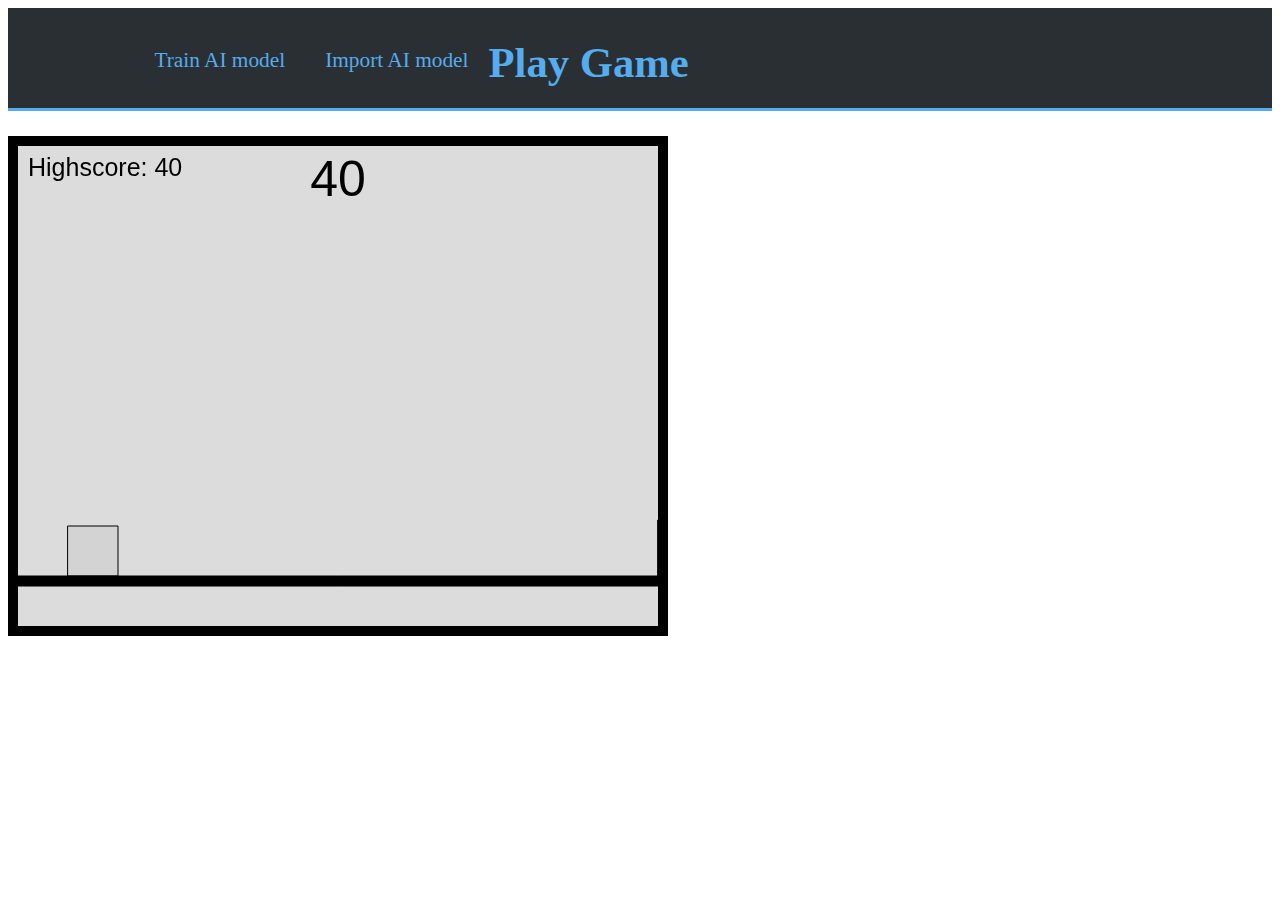
<file: index.html>
<!DOCTYPE html>
<html>

<head>
  <meta charset="utf-8">
  <meta name="viewport" content="width=device-width">
  <title>T-REX AI</title>
  <link href="./css/style.css" rel="stylesheet" type="text/css" />
  <meta http-equiv="X-UA-Compatible" content="ie=edge">
  <script src="./lib/p5.min.js"></script>
  <script defer src="./lib/p5.collide2d.js"></script>
  <script src="./lib/jquery.min.js"></script>
</head>

<body>
  <script src="./lib/AINEAT.js"></script>
  <script src="./js/obstacle.js"></script>
  <script src="./js/dino.js"></script>
  <script src="./js/gameLogic.js"></script>
  <script src="./js/sketch.js"></script>

  <header>
    <div class="container">
      <nav>
        <ul>
          <li><a href="/train.html">Train AI model</a></li>
          <li><a href="/AIPlay.html">Import AI model</a></li>
        </ul>
      </nav>

      <h1 class="title">Play Game</h1>
    </div>
  </header>

  <div id="canvas"></div>
</body>

</html>
</file>
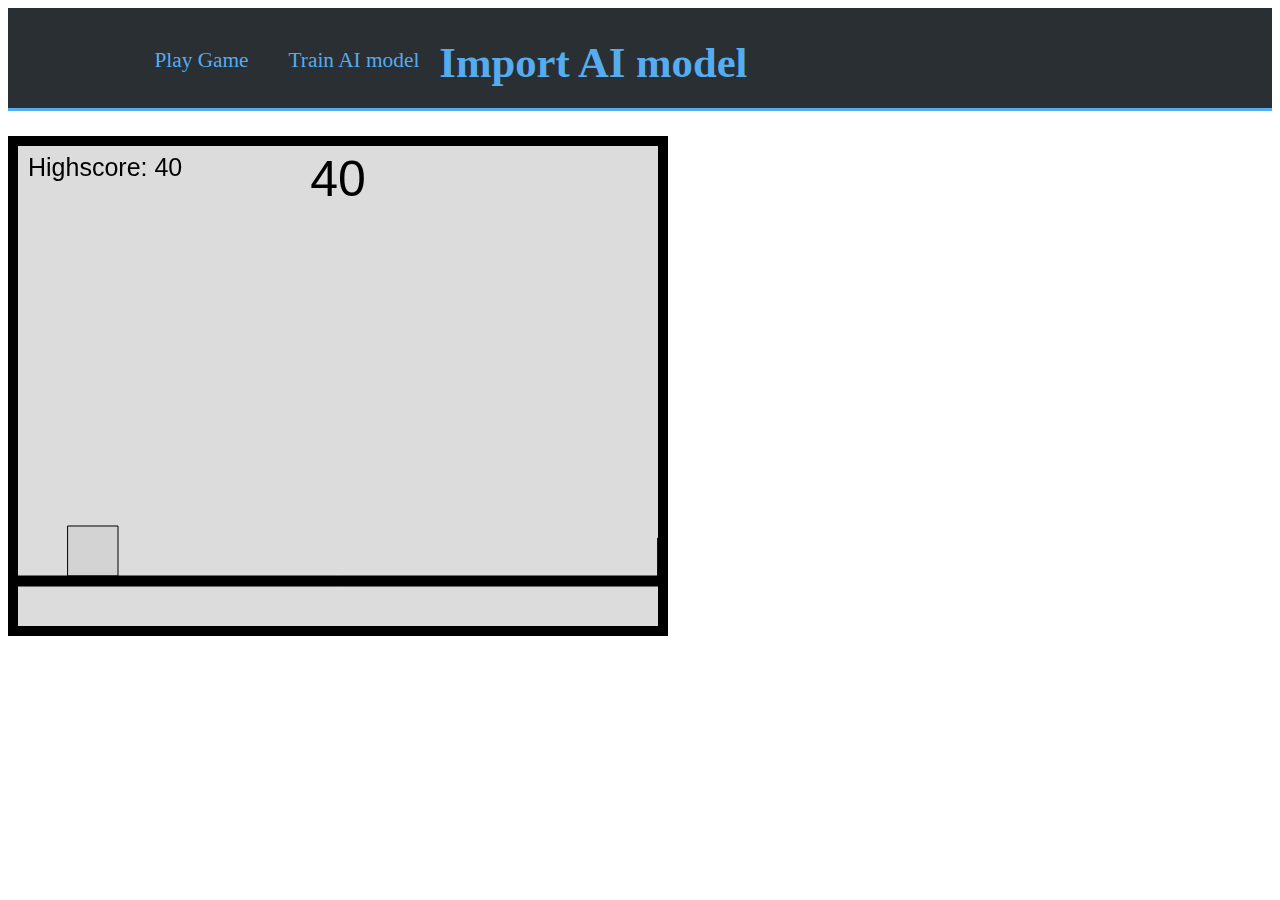
<file: AIPlay.html>
<!DOCTYPE html>
<html>

<head>
  <meta charset="utf-8">
  <meta name="viewport" content="width=device-width">
  <title>T-REX AI</title>
  <link href="./css/style.css" rel="stylesheet" type="text/css" />
  <meta http-equiv="X-UA-Compatible" content="ie=edge">
  <script src="./lib/p5.min.js"></script>
  <script defer src="./lib/p5.collide2d.js"></script>
  <script src="./lib/jquery.min.js"></script>
</head>

<body>
  <script src="./lib/AINEAT.js"></script>
  <script src="./js/obstacle.js"></script>
  <script src="./js/dino.js"></script>
  <script src="./js/gameLogic.js"></script>
  <script src="./js/sketchAIPlay.js"></script>

  <header>
    <div class="container">
      <nav>
        <ul>
          <li><a href="/">Play Game</a></li>
          <li><a href="/train.html">Train AI model</a></li>
        </ul>
      </nav>

      <h1 class="title">Import AI model</h1>
    </div>
  </header>

  <div id="canvas"></div>
</body>

</html>
</file>
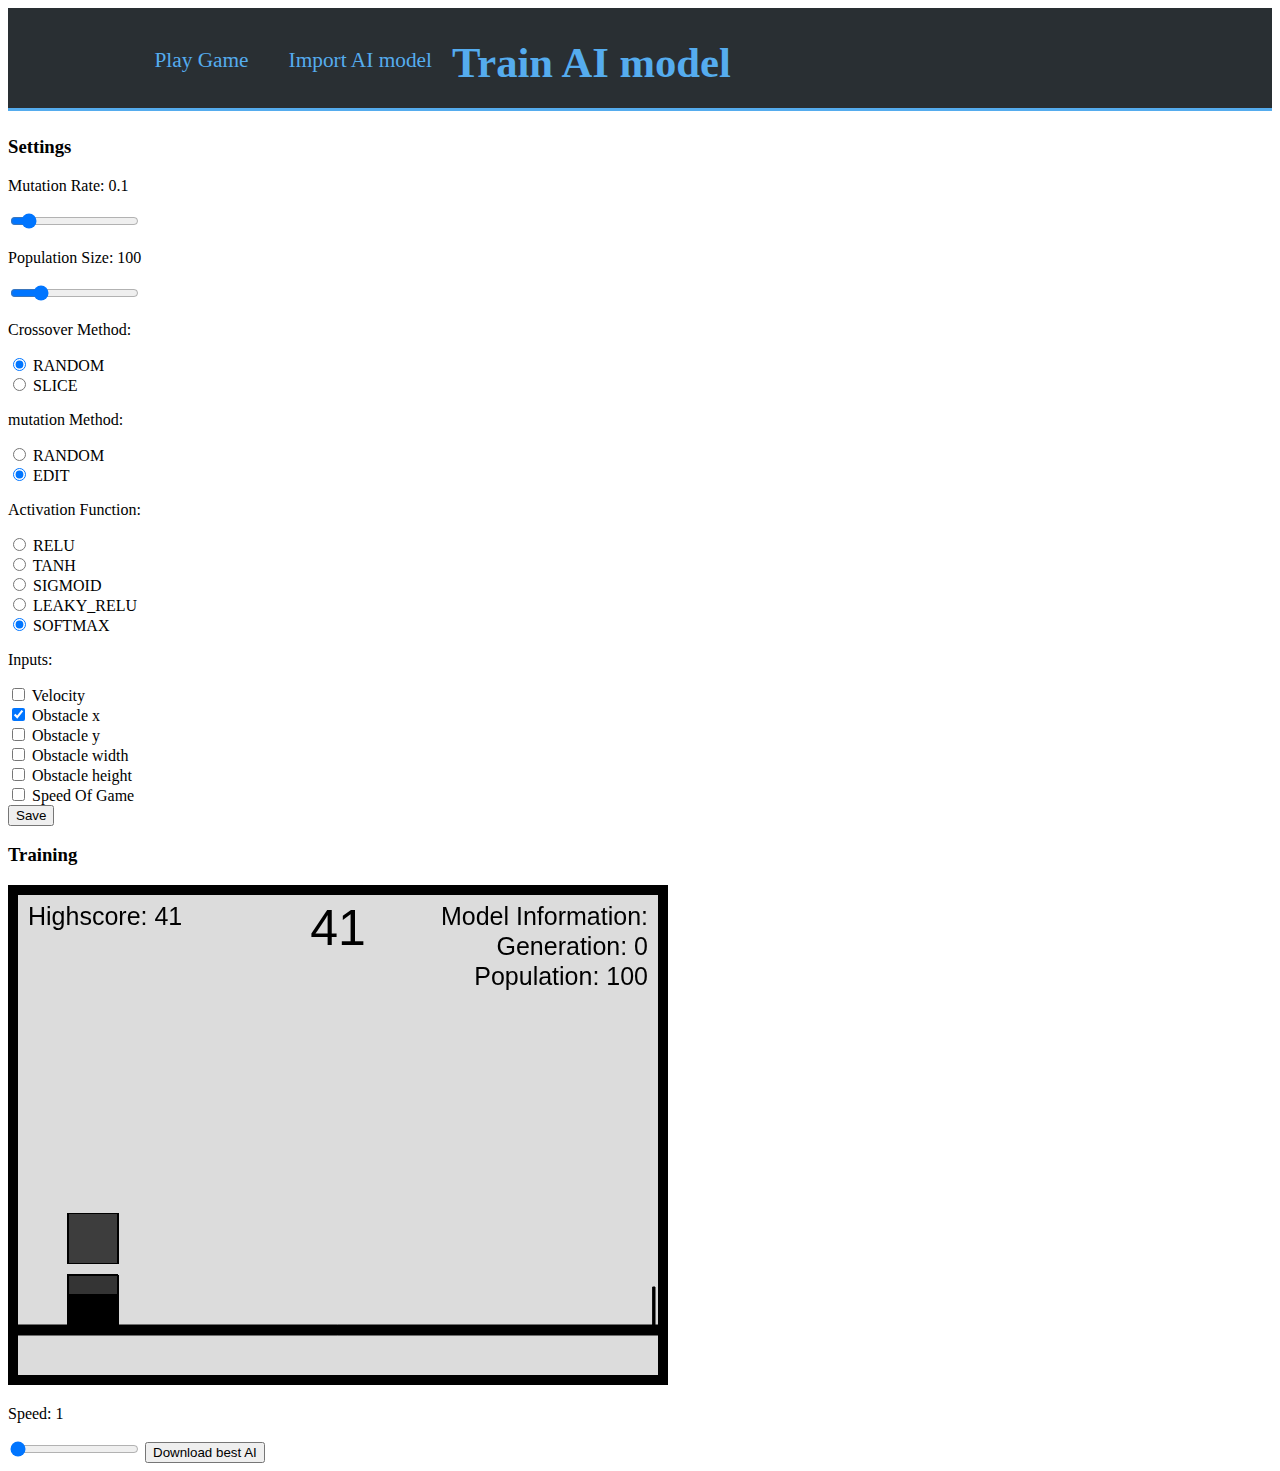
<file: train.html>
<!DOCTYPE html>
<html lang="en">

<head>
    <meta charset="UTF-8">
    <meta name="viewport" content="width=device-width, initial-scale=1.0">
    <title>T-REX AI Training</title>
    <link href="./css/style.css" rel="stylesheet" type="text/css" />
    <meta http-equiv="X-UA-Compatible" content="ie=edge">
    <script src="./lib/p5.min.js"></script>
    <script defer src="./lib/p5.collide2d.js"></script>
    <script src="./lib/jquery.min.js"></script>
</head>

<body>
    <script src="./lib/AINEAT.js"></script>
    <script src="./js/obstacle.js"></script>
    <script src="./js/dino.js"></script>
    <script src="./js/gameLogic.js"></script>
    <script src="./js/sketchTrain.js"></script>

    <header>
        <div class="container">
            <nav>
                <ul>
                    <li><a href="/">Play Game</a></li>
                    <li><a href="/AIPlay.html">Import AI model</a></li>
                </ul>
            </nav>

            <h1 class="title">Train AI model</h1>
        </div>
    </header>

    <h3>Settings</h3>

    <p>Mutation Rate: <span id="TextMutationRate">0.1</span></p>
    <input id="SliderMutationRate" type="range" min="0" max="1" step="0.1" value="0.1"
        onchange="changeTarget(this.value, 'TextMutationRate')">

    <p>Population Size: <span id="TextPopulationSize">100</span></p>
    <input id="SliderPopulationSize" type="range" min="0" max="500" step="1" value="100"
        onchange="changeTarget(this.value, 'TextPopulationSize')">

    <p>Crossover Method:</p>
    <input type="radio" id="RANDOM" name="cros" value="RANDOM" checked>
    <label for="RANDOM">RANDOM</label><br>
    <input type="radio" id="SLICE" name="cros" value="SLICE">
    <label for="SLICE">SLICE</label><br>

    <p>mutation Method:</p>
    <input type="radio" id="RANDOM" name="mut" value="RANDOM">
    <label for="RANDOM">RANDOM</label><br>
    <input type="radio" id="EDIT" name="mut" value="EDIT" checked>
    <label for="EDIT">EDIT</label><br>

    <p>Activation Function:</p>
    <input type="radio" id="RELU" name="act" value="RELU">
    <label for="RELU">RELU</label><br>
    <input type="radio" id="TANH" name="act" value="TANH">
    <label for="TANH">TANH</label><br>
    <input type="radio" id="SIGMOID" name="act" value="SIGMOID">
    <label for="SIGMOID">SIGMOID</label><br>
    <input type="radio" id="LEAKY_RELU" name="act" value="LEAKY_RELU">
    <label for="LEAKY_RELU">LEAKY_RELU</label><br>
    <input type="radio" id="SOFTMAX" name="act" value="SOFTMAX" checked>
    <label for="SOFTMAX">SOFTMAX</label><br>

    <p>Inputs: </p>
    <input type="checkbox" id="input-0" name="input-0" value="0">
    <label for="input-0">Velocity</label><br>
    <input type="checkbox" id="input-1" name="input-1" value="1" checked>
    <label for="input-1">Obstacle x</label><br>
    <input type="checkbox" id="input-2" name="input-2" value="2">
    <label for="input-2">Obstacle y</label><br>
    <input type="checkbox" id="input-3" name="input-3" value="3">
    <label for="input-3">Obstacle width</label><br>
    <input type="checkbox" id="input-4" name="input-4" value="4">
    <label for="input-4">Obstacle height</label><br>
    <input type="checkbox" id="input-5" name="input-5" value="5">
    <label for="input-5">Speed Of Game</label><br>

    <button onclick="reset()">Save</button>

    <h3>Training</h3>
    <div id="canvas"></div>
    <p>Speed: <span id="TextSpeed">1</span></p>
    <input id="SliderSpeed" type="range" min="1" max="10" value="1" step="1"
        onchange="changeTarget(this.value, 'TextSpeed')">

    <button onclick="download()">Download best AI</button>
</body>

</html>
</file>
<file: css/style.css>
#canvas canvas { 
    border: 10px solid black;
}

header ul {
    margin: 0;
    padding: 0;
  }
  
  header li {
    float: left;
    display: inline;
    padding: 0 20px 0 20px;
  }
  
  header nav {
    float: left;
    margin-top: 10px;
  }

  header {
    background-color: #292F33;
    border-bottom: #55ACEE 3px solid;
    padding-top: 30px;
    min-height: 70px;
    margin-bottom: 25px;
  }

  .container {
    width: 80%;
    margin: auto;
    overflow: hidden;
    color: #FFFFFF;
    text-align: center;
    font-size: 16pt;
  }
  
  .title {
    color: #55ACEE;
    float: left;
    margin: auto;
  }

  a {
      text-decoration: none;
      color: #55ACEE;
  }
</file>
